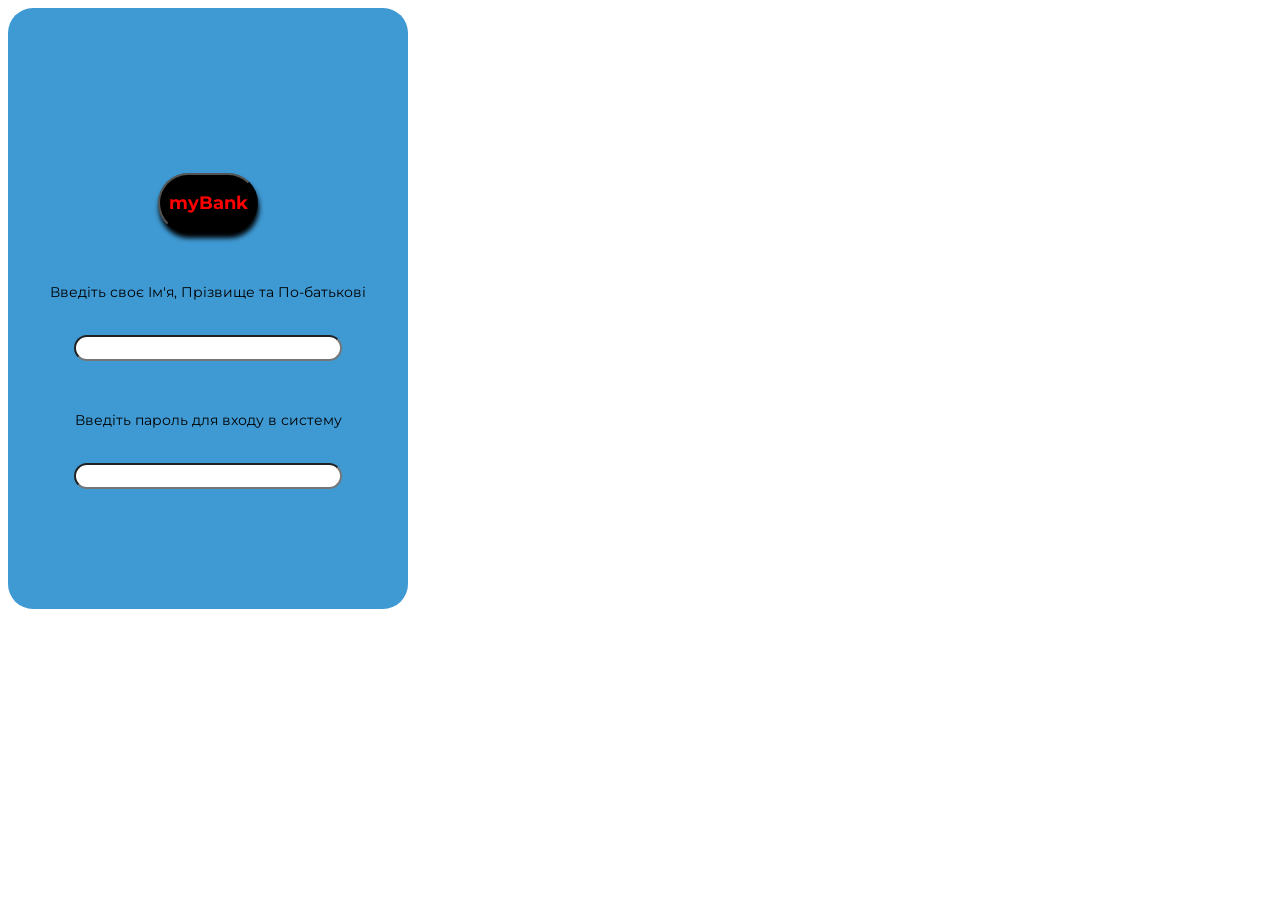
<file: index.html>
<!DOCTYPE html>
<html lang="en">
<head>
    <meta charset="UTF-8">
    <meta http-equiv="X-UA-Compatible" content="IE=edge">
    <meta name="viewport" content="width=device-width, initial-scale=1.0">
    <link rel="preconnect" href="https://fonts.gstatic.com" crossorigin>
<link href="https://fonts.googleapis.com/css2?family=Montserrat:ital@1&display=swap" rel="stylesheet">
    <link rel="stylesheet" href="./style/index.css">
    <title>Document</title>
</head>
<body>

    <div class="block_main">

       <div class="block_main_myBank">


        <button class="come" id="come">myBank</button>
        <div class="block_password block_user_name">
            <p>Введіть своє Ім'я, Прізвище та По-батькові</p>
            <input class="pass" id="userid" type="text">
            <p class="infoUser" id="infoUser"></p>

        </div><!--block_password-->
        <div class="block_password">
            <p>Введіть пароль для входу в систему</p>
            <input class="pass" id="pass" type="password">
            <p class="infoPass" id="infoPass"></p>

        </div><!--block_password-->

       </div><!--block_main_myBank--> 


    </div><!--block_main-->
    
</body>
<script src="./js/index.js"></script>
</html>
</file>
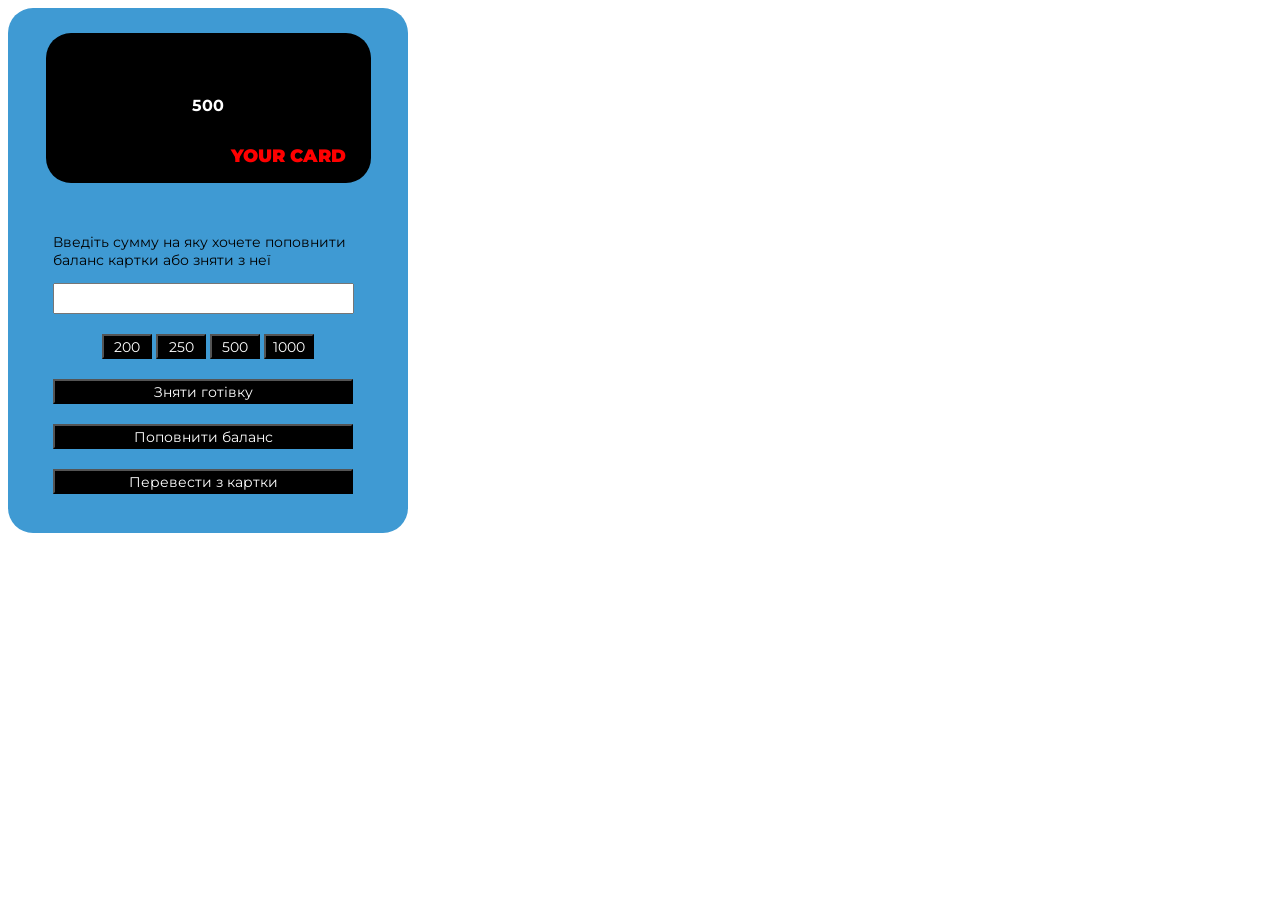
<file: myBank.html>
<!DOCTYPE html>
<html lang="en">
<head>
    <meta charset="UTF-8">
    <meta http-equiv="X-UA-Compatible" content="IE=edge">
    <meta name="viewport" content="width=device-width, initial-scale=1.0">
    <link rel="preconnect" href="https://fonts.googleapis.com">
<link rel="preconnect" href="https://fonts.gstatic.com" crossorigin>
<link href="https://fonts.googleapis.com/css2?family=Montserrat:ital@1&display=swap" rel="stylesheet">
    <link rel="stylesheet" href="./style/myBank.css">
    <title>Document</title>
</head>
<body>
    
    <div class="block_main">

        <div class="block_card_main">

            <div class="main_card">

        <div class="block_card" id="block_card" >

            <h2 class="sum" id="sum"></h2>
            <h5 class="card">your card</h5>



        </div><!--block_card-->
    </div>

        <div class="block_result">

            <p>Введіть сумму на яку хочете поповнити баланс картки або зняти з неї</p>
            <div class="block_text">
            <input type="text" class="inp" id="inp">
        </div>
        <div class="block_btns_topup">

            <button class="btn_replenishment" id="btn_two_hundred">200</button>
            <button class="btn_replenishment" id="btn_two hundred_and_fifty">250</button>
            <button class="btn_replenishment" id="btn_five_hundred">500</button>
            <button class="btn_replenishment" id="btn_thousand">1000</button>

        </div><!--block_btns_topup_amount-->
            <button class="btn" id="btn">Зняти готівку</button>
            <div class="block_add">
            <button class="btn" id="btn1">Поповнити баланс</button>
        </div>
        <div class="block_add">
            <button class="btn" id="btn2">Перевести з картки</button>
        </div>
            <p class="answer" id="answer"></p>



        </div><!--block_result-->

        
    </div><!--block_card_main-->

    <div class="block_card_transaction" id="block_card_transaction">

        <div class="block_cross" id="transaction_cross">

            <img src="./img/myBank/cross.png" alt="">

        </div><!--block_cross-->

        <div class="transaction_main">
    

        <p class="transaction_info_card">Введіть номер банківської картки</p>
        <input class="info_card" id="info_card" type="text">
        <p class="answer" id="answer_card"></p>
        <p class="summa_info_card">Введіть суму яку Ви хочете перевести на свій рахунок</p>
        <input class="sum_card" id="sum_card" type="text">
        <div class="block_add">
        <p class="answer" id="answer_transfer"></p>
            <button class="btn" id="btn3">Перевести</button>
        </div>



</div>

</div><!--block_card_main-->

    </div><!--block_main-->

</body>
<script src="./js/myBank.js"></script>
<script src="./js/topup.js"></script>
</html>
</file>
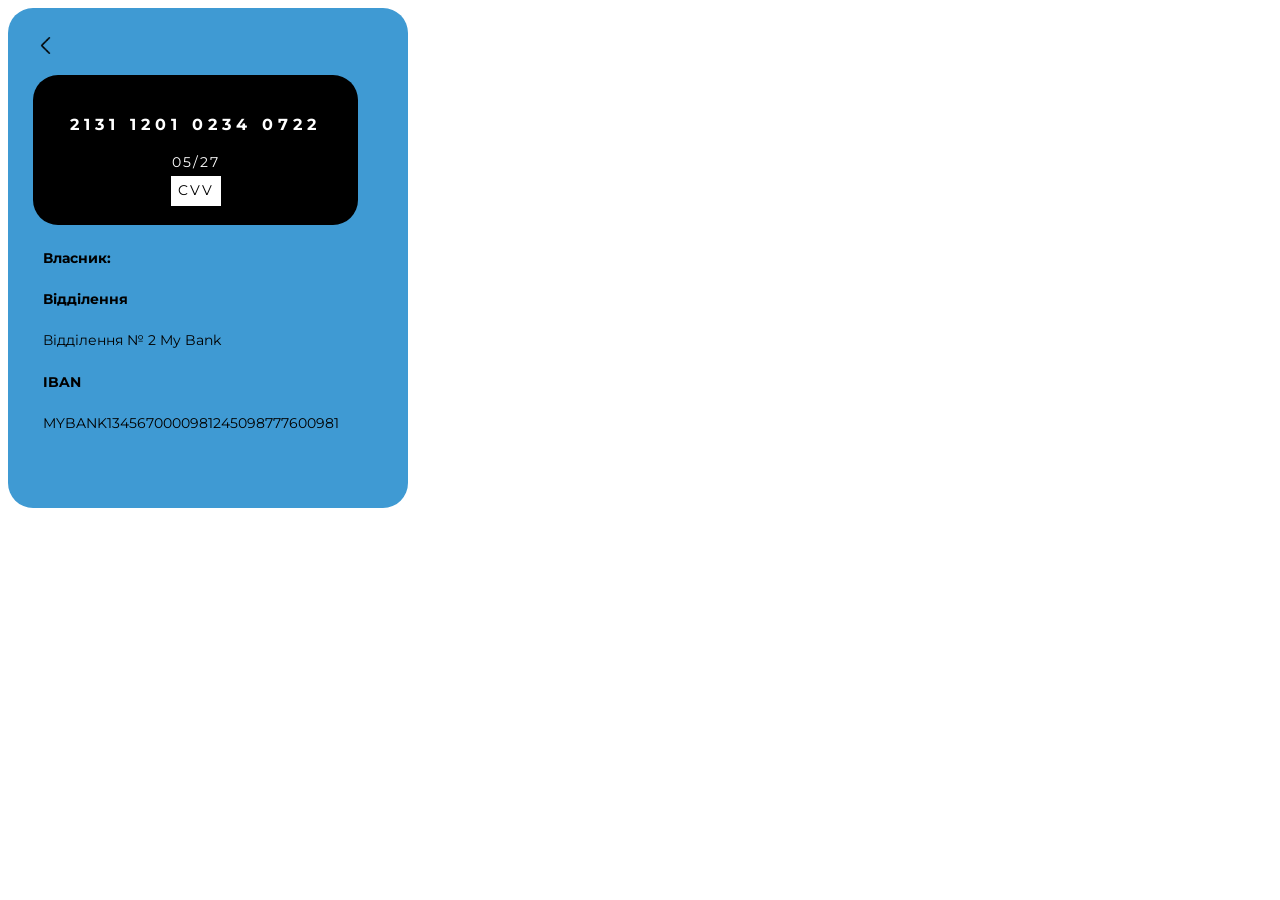
<file: myCard.html>
<!DOCTYPE html>
<html lang="en">
<head>
    <meta charset="UTF-8">
    <meta http-equiv="X-UA-Compatible" content="IE=edge">
    <meta name="viewport" content="width=device-width, initial-scale=1.0">
    <link rel="preconnect" href="https://fonts.gstatic.com" crossorigin>
<link href="https://fonts.googleapis.com/css2?family=Montserrat:ital@1&display=swap" rel="stylesheet">
<link rel="stylesheet" href="./style/myCard.css">
    <title>Document</title>
</head>
<body>

    <div class="block_main">

        <div class="block_card_main">

            <div class="main_card">

            <div class="block_return">

                <img id="return" src="./img/myCard/back.png" alt="">

            </div><!--block_return-->

        <div class="block_card" id="block_card_back">

            <h2 class="numberCard" >2131 1201 0234 0722</h2>
            <div class="block_date">

                <span class="date">05/27</span>

            </div><!--block_date-->
            <div class="block_code">

                <div class="block_cvv" id="block_cvv">

                    <span class="cvv">CVV</span>

                </div><!--block_cvv-->
                
                <div class="block_cvv_number" id="number_cvv">

                    <span class="cvv_number">451</span>

                </div><!--block_cvv-->
       

            </div><!--block_date-->



        </div><!--block_card-->
    </div>

    <div class="block_card_info">

        <h5 class="ownerCard_name">Власник:</h5>
        <p class="ownerCard"  id="ownerCard"></p>
        <h5 class="department_name">Відділення</h5>
        <p class="department_text">Відділення № 2 My Bank</p>
        <h5 class="IBAN_name">IBAN</h5>
        <p class="IBAN_text">MYBANK1345670000981245098777600981</p>



    </div><!--block_card_info-->
        
    </div><!--block_card_main-->

    </div><!--block_main-->

    
</body>
<script src="./js/myCard.js"></script>
<script src="./js/index.js"></script>
</html>
</file>
<file: style/index.css>
.block_main_myBank{

    width: 350px;
    min-height: 450px;
    background-color: #3f9ad3;
    padding-left: 25px;
    padding-right: 25px;
    padding-top: 25px;
    padding-bottom: 25px;
    border-radius: 25px;
    text-align: center;
    padding-bottom: 100px;
    margin-bottom: 50px;

}

.come{

    margin-top: 140px;
    width: 100px;
    height: 60px;
    border-radius: 60px;
    background-color: #000;
    color: red;
    box-shadow: 1px 5px 5px #000;
    font-family: 'Montserrat', sans-serif;
    font-size: 18px;
    font-weight: 700;


}

.block_password{

    margin-top: 50px;

}

.block_password p,.block_password input {

    font-family: 'Montserrat', sans-serif;
    font-size: 14px;
    


}
.pass{

    width: 260px;
    height: 20px;
    border-radius: 40px;
    text-align: center;
    margin-top: 20px;


}

.infoPass,.infoUser{

    font-size: 14px;
    font-family: 'Montserrat', sans-serif;
    color:#000;
    margin-top: 20px;



}
</file>
<file: style/myBank.css>
.block_main{

    display: flex;

}

.block_card_main{

    width: 350px;
    min-height: 450px;
    background-color: #3f9ad3;
    padding-left: 25px;
    padding-right: 25px;
    padding-top: 25px;
    padding-bottom: 25px;
    border-radius: 25px;



}

.block_card_transaction{

    width: 350px;
    min-height: 450px;
    background-color: #3f9ad3;
    padding-left: 25px;
    padding-right: 25px;
    padding-top: 25px;
    padding-bottom: 25px;
    border-radius: 25px;
    margin-left: 20px;

}

.main_card{

    display: flex;
    justify-content: center;

}
.block_card{

    width: 275px;
    height: 150px;
    background-color: #000;
    border-radius: 25px;
    padding-left: 25px;
    padding-right: 25px;

}
.block_card:hover{

    border: 1px solid #fff;
}

.sum{

    font-size: 16px;
    color: #fff;
    text-align: center;
    padding-top: 50px;
    font-family: 'Montserrat', sans-serif;

}
.card{

    font-size: 18px;
    color: red;
    text-align: right;
    text-transform: uppercase;
    font-weight: 900;
    font-family: 'Montserrat', sans-serif;
    

}

.block_result{

    margin-top: 50px;
    padding-left: 20px;
    padding-right: 20px; 

}

.block_result p{

    font-size: 14px;
    color: #000;
    font-family: 'Montserrat', sans-serif;



}
.inp{

    width: 290px;
    height: 25px;
    font-size: 18px;
    padding-left: 5px;
    font-family: 'Montserrat', sans-serif;
    font-size: 16px;

}

.answer{

    font-size: 14px;
    color: #000;
    font-family: 'Montserrat', sans-serif;

}
.btn{

    margin-top: 20px;
    width: 300px;
    height: 25px;
    background-color: #000;
    color: #fff;
    font-family: 'Montserrat', sans-serif;
    font-size: 14px;

}

.block_btns_topup{

    text-align: center;
    margin-top: 20px;

}

.btn_replenishment{

    width: 50px;
    height: 25px;
    background-color: #000;
    color: #fff;
    font-family: 'Montserrat', sans-serif;
    font-size: 14px;


}

.transaction_main{

    text-align: center;
    padding-top: 50px;

}

.transaction_info_card,.summa_info_card{

    padding-bottom: 20px;

}

.summa_info_card{

    padding-top: 20px;

}

.transaction_info_card,.summa_info_card{

    font-size: 14px;
    color: #000;
    font-family: 'Montserrat', sans-serif;


}

.info_card,.sum_card{

    margin-bottom: 20px;

}

.info_card,.sum_card{

    width: 290px;
    height: 25px;
    font-size: 18px;
    padding-left: 5px;
    font-family: 'Montserrat', sans-serif;
    font-size: 16px;

}

.block_card_transaction{

    display: none;

}

.block_cross{

    float: right;

}

.block_cross img{

    width: 25px;
    height: 25px;

}
</file>
<file: style/myCard.css>
.block_card_main{

    width: 350px;
    height: 450px;
    background-color: #3f9ad3;
    padding-left: 25px;
    padding-right: 25px;
    padding-top: 25px;
    padding-bottom: 25px;
    border-radius: 25px;



}
.block_card{

    width: 275px;
    height: 150px;
    background-color: #000;
    border-radius: 25px;
    padding-left: 25px;
    padding-right: 25px;
   

}

.numberCard{

    font-size: 16px;
    color: #fff;
    text-align: center;
    padding-top: 40px;
    padding-bottom: 5px;
    font-family: 'Montserrat', sans-serif;
    letter-spacing:5px;

}

.block_date{

    display: flex;
    justify-content: center;
    padding-bottom: 5px;

}
.block_code{

    display: flex;
    justify-content: center;

}

.block_cvv{

    width: 50px;
    height: 25px;
    background-color: #fff;
    text-align: center;
    padding-top: 5px;
    cursor: pointer;
    

}
.date{

    font-size: 14px;
    color: #fff;
    font-family: 'Montserrat', sans-serif;
    letter-spacing:2px
}

.cvv{

    font-size: 14px;
    color: #000;
    font-family: 'Montserrat', sans-serif;
    letter-spacing:2px;
    text-align: center;

}

.block_cvv_number{

    width: 50px;
    height: 25px;
    background-color: #fff;
    text-align: center;
    padding-top: 5px;
    cursor: pointer;

}

.cvv_number{

    font-size: 14px;
    color: #000;
    font-family: 'Montserrat', sans-serif;
    letter-spacing:2px;
    text-align: center;

}

.block_return img{

    width: 25px;
    height: 25px;
    cursor: pointer;

}
#number_cvv{

    display: none;

}
.ownerCard_name,.ownerCard,.department_name,.department_text,.IBAN_name,.IBAN_text{

    font-size: 14px;
    color: #000;
    font-family: 'Montserrat', sans-serif;
    padding-left: 10px;

}
</file>
